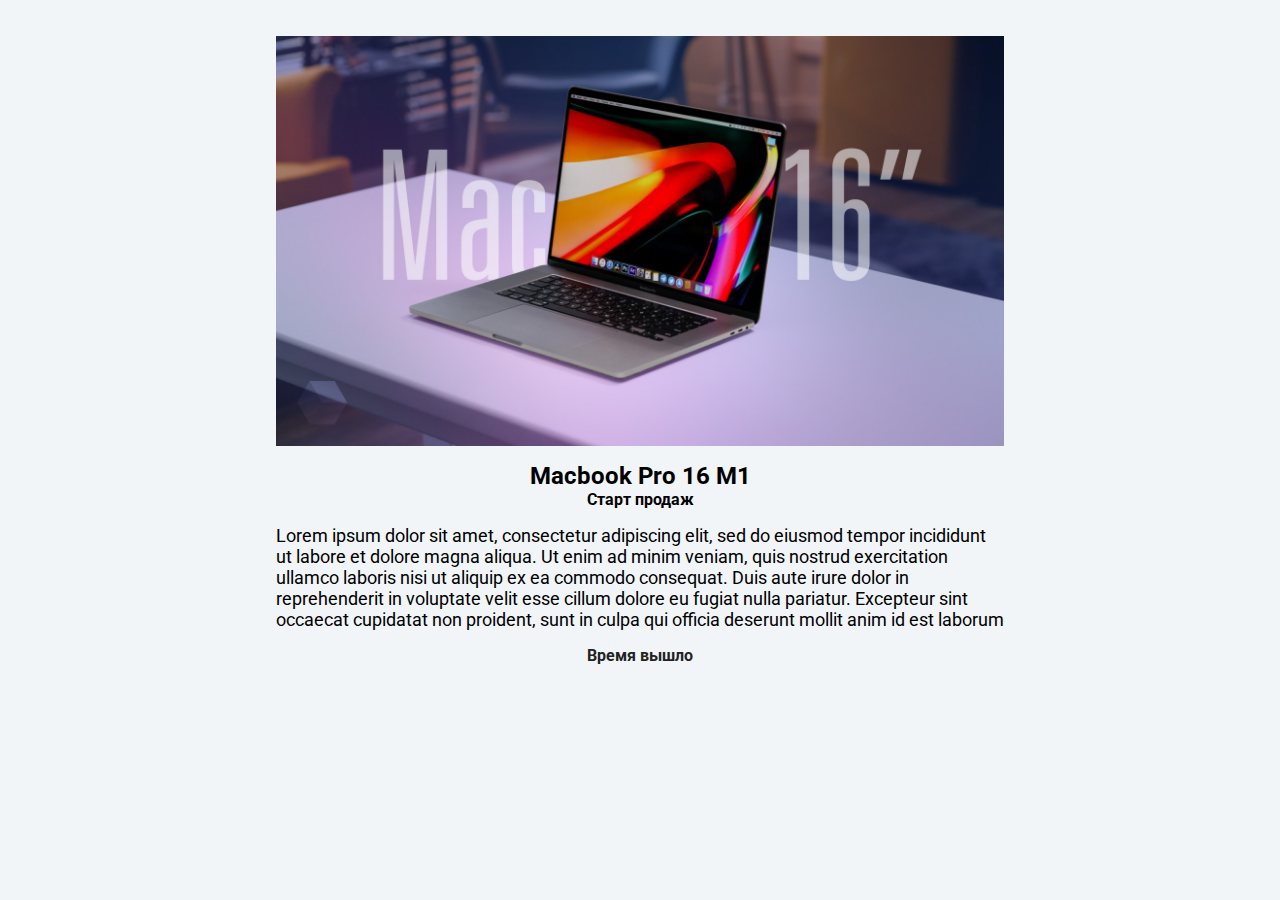
<file: COUNTDOWN/index.html>
<!DOCTYPE html>
<html lang="en">
<head>
    <meta charset="UTF-8">
    <meta name="viewport" content="width=device-width, initial-scale=1.0">
    <title>Document</title>
    <link rel="stylesheet" href="css/style.css">
    <link rel="preconnect" href="https://fonts.googleapis.com">
    <link rel="preconnect" href="https://fonts.gstatic.com" crossorigin>
    <link href="https://fonts.googleapis.com/css2?family=Roboto:ital,wght@0,300;1,300&display=swap" rel="stylesheet">
</head>
<body>
    <div class="container">
        <img class="image" src="img/macbook.jpg" alt="Macbook pro 16 m1" />
        <h2>Macbook Pro 16 M1</h2>
        <h4>Старт продаж</h4>
        <p>Lorem ipsum dolor sit amet, consectetur adipiscing elit, sed do eiusmod tempor incididunt ut labore et dolore magna aliqua. Ut enim ad minim veniam, quis nostrud exercitation ullamco laboris nisi ut aliquip ex ea commodo consequat. Duis aute irure dolor in reprehenderit in voluptate velit esse cillum dolore eu fugiat nulla pariatur. Excepteur sint occaecat cupidatat non proident, sunt in culpa qui officia deserunt mollit anim id est laborum</p>
        <div class="countdown">
            <div class="countdown-item">
                <h4 class="days">10</h4>
                <span>дни</span>
            </div>
            <div class="countdown-item">
                <h4 class="hours">18</h4>
                <span>часы</span>
            </div>
            <div class="countdown-item">
                <h4 class="minutes">20</h4>
                <span>минуты</span>
            </div>
            <div class="countdown-item">
                <h4 class="seconds">30</h4>
                <span>секунды</span>
            </div>
        </div>
    </div>
    <script src="js/app.js"></script>
</body>
</html>
</file>
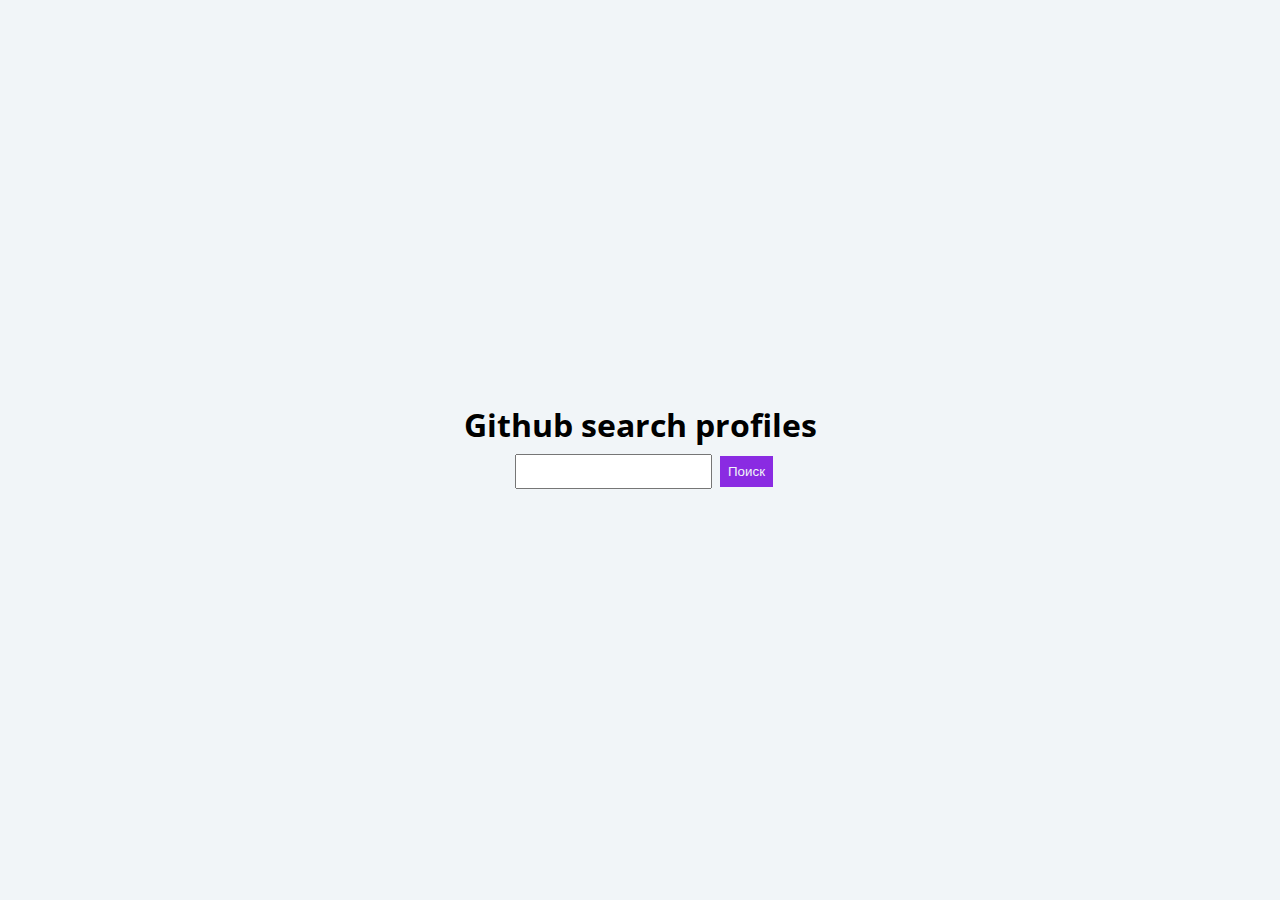
<file: GITHUBPROFILES/index.html>
<!DOCTYPE html>
<html lang="ru">
<head>
    <meta charset="UTF-8">
    <meta name="viewport" content="width=device-width, initial-scale=1.0">
    <link rel="stylesheet" href="css/style.css">
    <link rel="preconnect" href="https://fonts.googleapis.com">
    <link rel="preconnect" href="https://fonts.gstatic.com" crossorigin>
    <link href="https://fonts.googleapis.com/css2?family=Open+Sans:ital@0;1&display=swap" rel="stylesheet">
    <title>Github search profiles</title>
</head>
<body>
    <div class="container">
        <div class="main">
            <h1>Github search profiles</h1>
        </div>
    </div>
    <script src="js/app.js"></script>
</body>
</html>
</file>
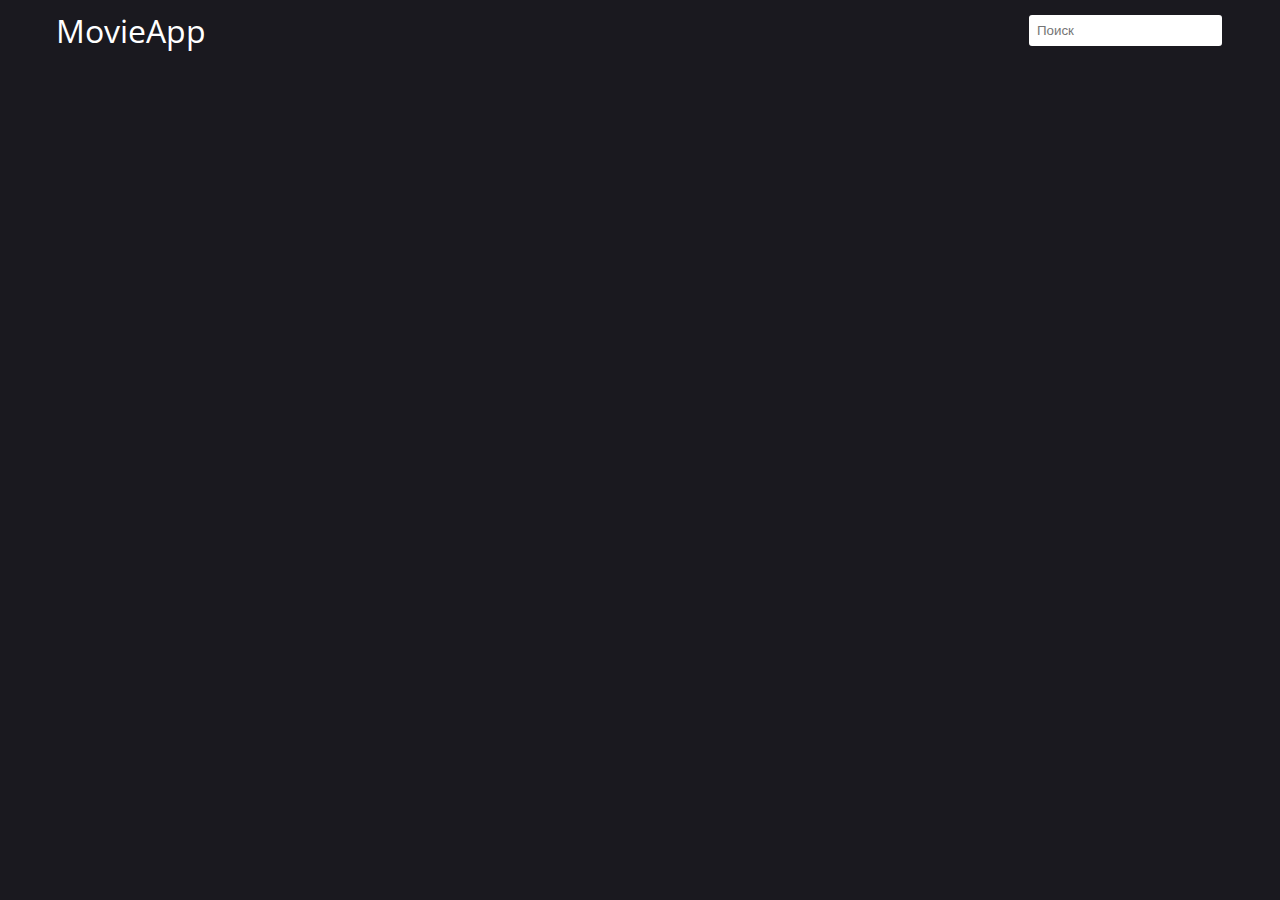
<file: MOVIEAPP/index.html>
<!DOCTYPE html>
<html lang="ru">
<head>
    <meta charset="UTF-8">
    <meta name="viewport" content="width=device-width, initial-scale=1.0">
    <link rel="stylesheet" href="css/style.css">
    <link rel="preconnect" href="https://fonts.googleapis.com">
    <link rel="preconnect" href="https://fonts.gstatic.com" crossorigin>
    <link href="https://fonts.googleapis.com/css2?family=Open+Sans:ital@0;1&display=swap" rel="stylesheet">
    <title>Movie App</title>
</head>
<body>
    <header class="container">
        <div class="header_content">
            <a href="index.html" class="header_logo">MovieApp</a>
            <form>
             <input type="text" class="header_search" placeholder="Поиск" />
            </form>
        </div>
    </header>
    <div class="container">
        <div class="movies"></div>
        <div class="modal"></div>
    </div>
    <script src="js/app.js"></script>
</body>
</html>
</file>
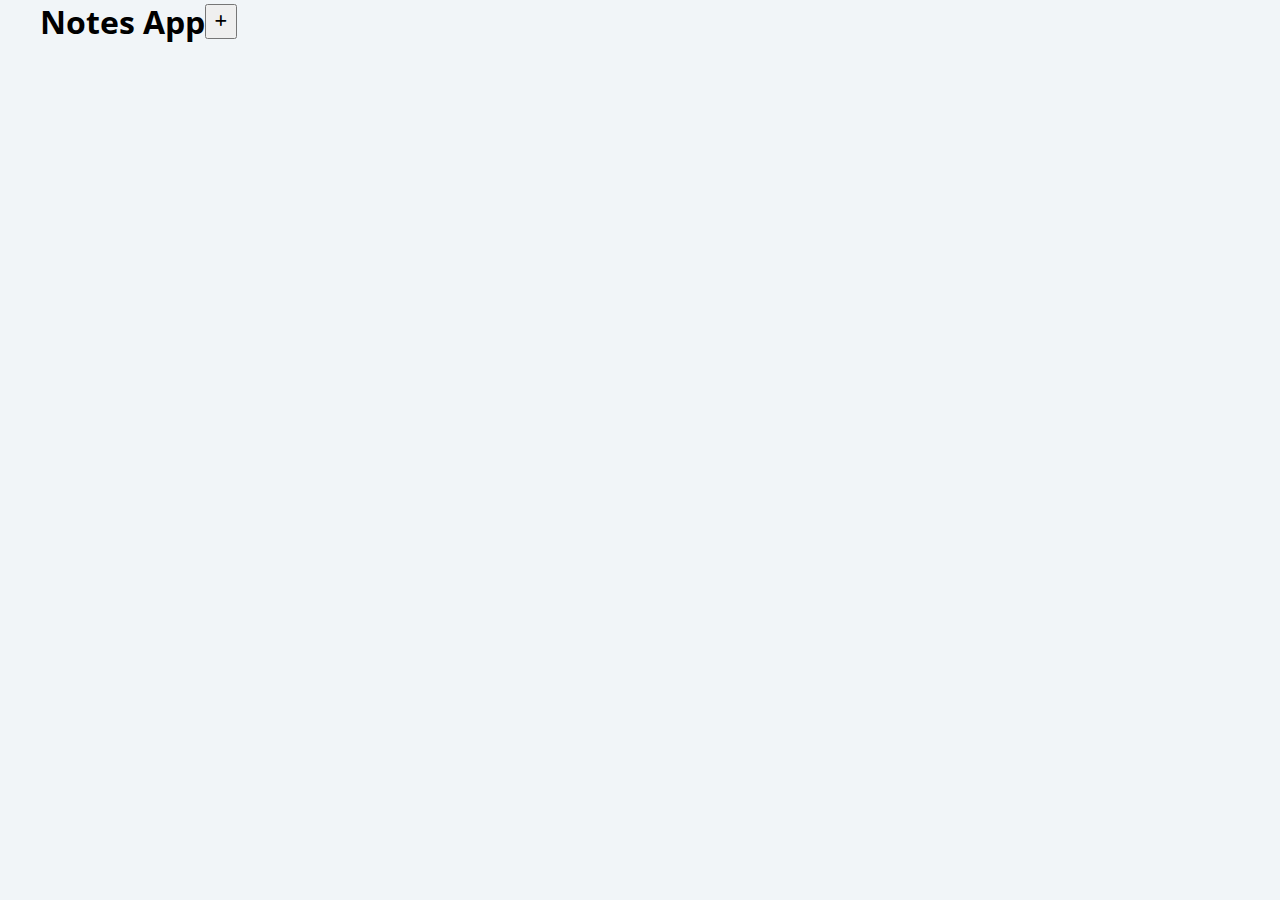
<file: NOTESAPP/index.html>
<!DOCTYPE html>
<html lang="ru">
<head>
    <meta charset="UTF-8">
    <meta name="viewport" content="width=device-width, initial-scale=1.0">
    <link rel="stylesheet" href="css/style.css">
    <link rel="preconnect" href="https://fonts.googleapis.com">
    <link rel="preconnect" href="https://fonts.gstatic.com" crossorigin>
    <link href="https://fonts.googleapis.com/css2?family=Open+Sans:ital@0;1&display=swap" rel="stylesheet">
    <link href="https://cdnjs.cloudflare.com/ajax/libs/font-awesome/6.1.2/css/all.min.css" rel="stylesheet">
    <title>Notes App</title>
</head>
<body>
    <div class="container">
        <div class="header">
            <h1>Notes App</h1>
            <button class="note-add" type="button"><i class="fa-solid fa-plus"></i></button>
        </div>
        <div class="notes"></div>
    </div>
    <script src="js/app.js"></script>
</body>
</html>
</file>
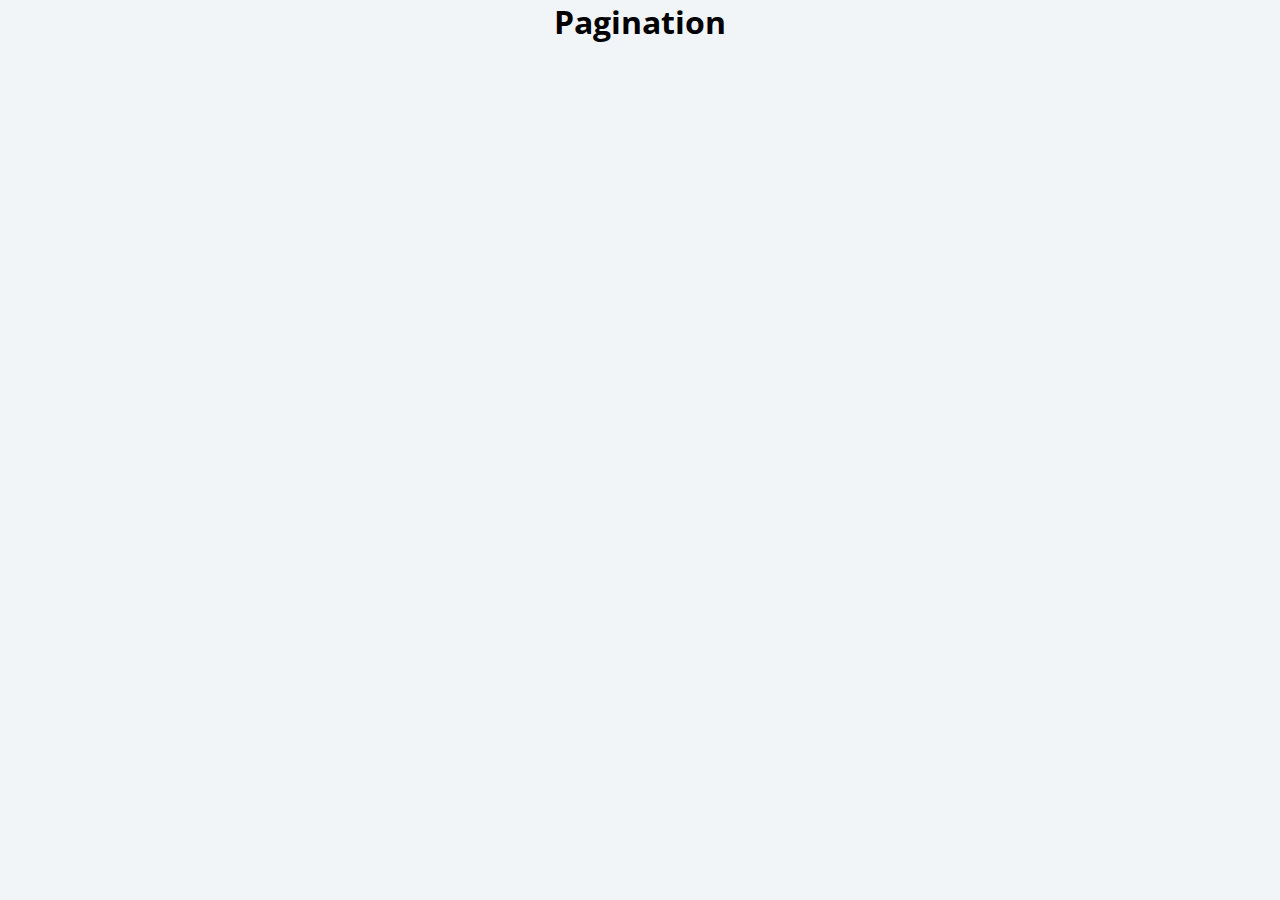
<file: PAGINATION/index.html>
<!DOCTYPE html>
<html lang="ru">
<head>
    <meta charset="UTF-8">
    <meta name="viewport" content="width=device-width, initial-scale=1.0">
    <link rel="stylesheet" href="css/style.css">
    <link rel="preconnect" href="https://fonts.googleapis.com">
    <link rel="preconnect" href="https://fonts.gstatic.com" crossorigin>
    <link href="https://fonts.googleapis.com/css2?family=Open+Sans:ital@0;1&display=swap" rel="stylesheet">
    <title>Pagination</title>
</head>
<body>
    <div class="container">
        <h1 class="title">Pagination</h1>
        <div class="posts"></div>
        <div class="pagination"></div>
    </div>
    <script src="js/app.js"></script>
</body>
</html>
</file>
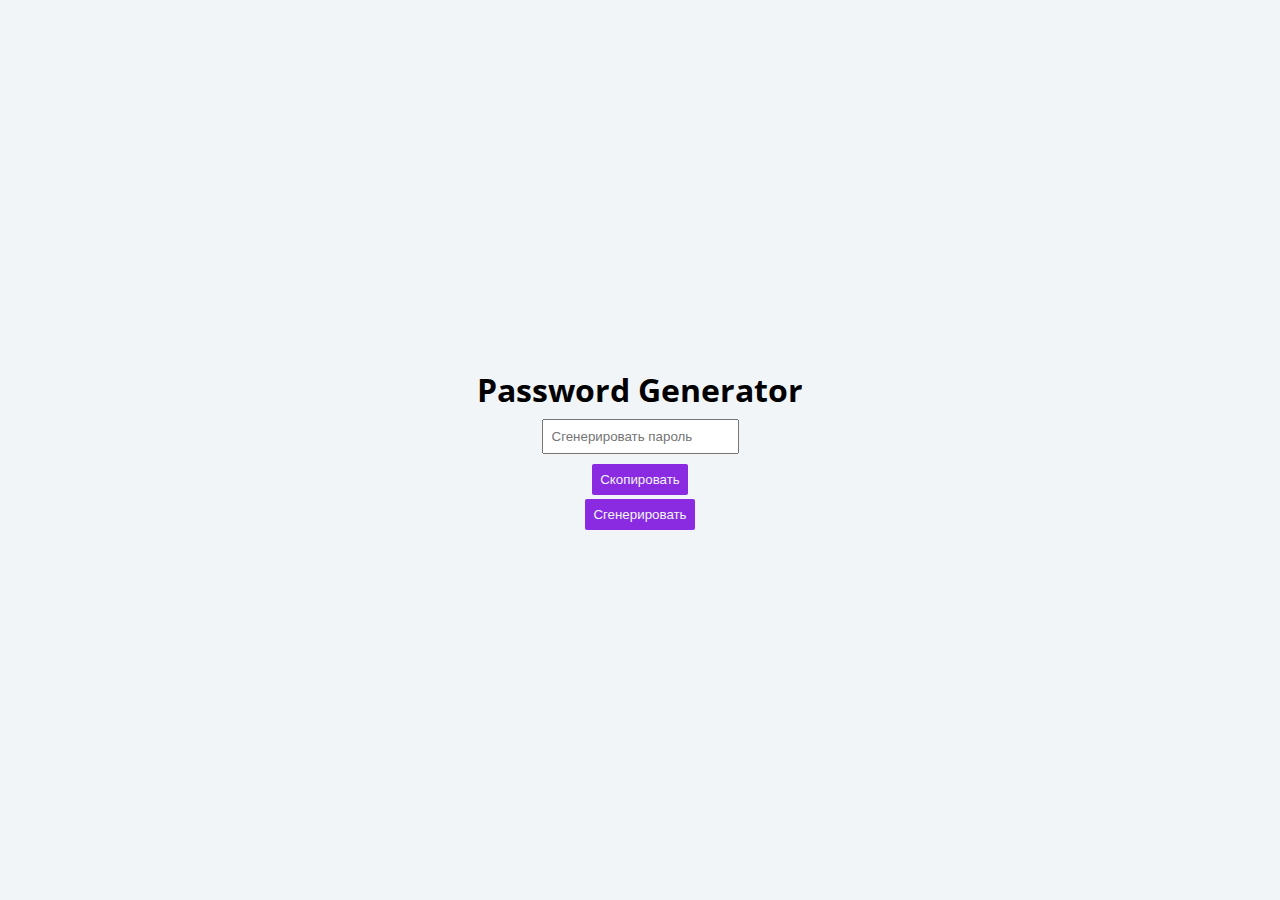
<file: PASSWORDGENERATOR/index.html>
<!DOCTYPE html>
<html lang="ru">
<head>
    <meta charset="UTF-8">
    <meta name="viewport" content="width=device-width, initial-scale=1.0">
    <link rel="stylesheet" href="css/style.css">
    <link rel="preconnect" href="https://fonts.googleapis.com">
    <link rel="preconnect" href="https://fonts.gstatic.com" crossorigin>
    <link href="https://fonts.googleapis.com/css2?family=Open+Sans:ital@0;1&display=swap" rel="stylesheet">
    <title>Password Generator</title>
</head>
<body>
    <div class="container">
        <div class="main">
            <h1>Password Generator</h1>
        </div>
    </div>
    <script src="js/app.js"></script>
</body>
</html>
</file>
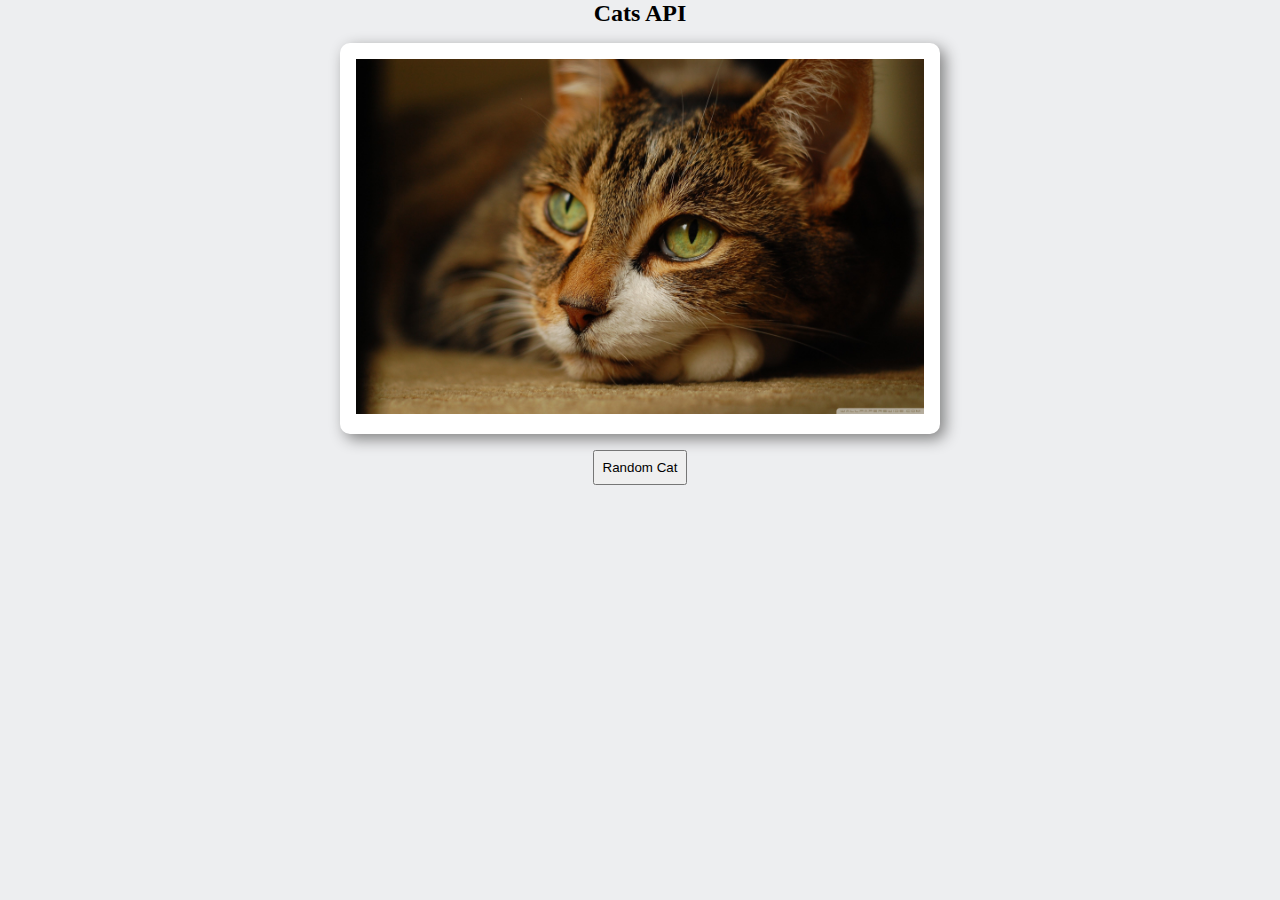
<file: RANDOMCAT/index.html>
<!DOCTYPE html>
<html lang="ru">
<head>
    <meta charset="UTF-8">
    <meta name="viewport" content="width=device-width, initial-scale=1.0">
    <link rel="stylesheet" href="css/style.css">
    <title>RandomCat</title>
</head>
<body>
    <div class="container">
        <h2>Cats API</h2>
        <div class="card">
            <img src="img/cat-defaulf.jpg" alt="Cat" class="img">
        </div>
        <button class="btn" type="button">Random Cat</button>
    </div>
    <script src="js/app.js"></script>
</body>
</html>
</file>
<file: COUNTDOWN/css/style.css>
* {
    margin: 0;
    padding: 0;
    box-sizing: border-box;
}

body {
    background-color: #f1f5f8;
    font-family: "Roboto", serif;
}

.container {
    display: flex;
    flex-direction: column;
    max-width: 800px;
    align-items: center;
    margin: 0 auto;
    padding: 36px;
}

.container p {
    font-size: 18px;
    margin: 16px 0;
}

.image {
    height: 100%;
    width: 100%;
    margin-bottom: 16px;
}

.countdown {
    display: flex;
    flex-wrap: wrap;
    justify-content: space-between;
    text-align: center;
    font-size: 16px;
    color: #ffffff;
    min-width: 320px;
}

.countdown-item {
    background-color: #49a6e9;
    padding: 6px;
    min-width: 65px;
}

.expired {
    color: #222;
    margin: 0 auto;
}
</file>
<file: GITHUBPROFILES/css/style.css>
* {
    margin: 0px;
    padding: 0px;
    box-sizing: border-box;
}

body {
    background-color: #f1f5f8;
    font-family: "Open Sans", serif;
}

.container {
    max-width: 1200px;
    margin: 0 auto;
}

.main {
    display: flex;
    flex-direction: column;
    justify-content: center;
    align-items: center;
    height: 100vh;
}

.search-image
{
    width: 200px;
    height: 200ps;
    display: block;
    margin: 0 auto;
}

.search-text {
    padding: 4px;
}

.search-input {
    padding: 8px;
    margin: 8px;
}

.search-button {
    padding: 8px;
    background-color: blueviolet;
    color: #f1f5f8;
    cursor: pointer;
    border: none;
}

.profile {
    border: 1px solid white;
    border-radius: 20px;
    padding: 20px;
    background-color: white;
    width: 300px;
    box-shadow: 8px 8px 2px 1px rgb(0, 0, 255, .2);
}

.delete-button {
    padding: 8px;
    background-color: rgb(237, 68, 68);
    border: none;
    color: #f1f5f8;
    border-radius: 2px;
}
</file>
<file: MOVIEAPP/css/style.css>
* {
    padding: 0px;
    margin: 0px;
    box-sizing: border-box;
}

body {
    background-color: #1a191f;
    font-family: "Open Sans", serif;
}
 
.container {
    max-width: 1200px;
    margin: 0 auto;
}

.header_content {
    display: flex;
    align-items: center;
    justify-content: space-between;
    padding: 16px;
    height: 60px;
}

.header_logo {
    font-size: 32px;
    text-decoration: none;
    color: #ffffff;
}

.header_search {
    padding: 8px;
    border: 2px solid #1a191f;
    border-radius: 5px;
    outline: none;
}

.movies {
    display: flex;
    flex-wrap: wrap;
    justify-content: space-around;
}

.movie {
    width: 240px;
    margin: 10px;
    position: relative;
}

.movie_cover-inner {
    position: relative;
    height: 360px;
}

.movie_cover {
    max-width: 100%;
    height: 100%;
}

.movie_cover--darkend {
    background-color: #000000;
    opacity: 0.1;
    position: absolute;
    top: 0;
    left: 0;
    right: 0;
    max-width: 100%;
    height: 100%;
    z-index: 1;
}
 
.movie_cover--darkend:hover {
    background-color: gray;
    cursor: pointer;
}

.movie_info {
    padding: 10px 0px;
}

.movie_title {
    font-size: 16px;
    color: #ffffff;
}

.movie_category {
    font-size: 14px;
    color: #ffd80e;
}

.movie_average {
    position: absolute;
    top: 10px;
    left: 10px;
    right: 0;
    border-radius: 50%;
    width: 36px;
    height: 36px;
    display: flex;
    justify-content: center;
    align-items: center;
    background-color: #1a191f;
    color: #ffffff;
    font-size: 14px;
}

.movie_average--green {
    border: 1px solid green;
}

.movie_average--orange {
    border: 1px solid orange;
}

.movie_average--red {
    border: 1px solid red;
}

/* Modal */

.modal {
    display: none;
    position: fixed;
    z-index: 100;
    left: 0;
    top: 0;
    width: 100%;
    height: 100%;
    overflow: auto;
    background-color: rgba(0, 0, 0, 0.5);
    transition: width 2s;
}

.modal--show {
    display: flex;
    justify-content: center;
    align-items: center;
}

.modal_card {
    background-color: #ffffff;
    max-width: 600px;
    padding: 16px;
    box-shadow: 0 0 20px 0 rgba(0, 0, 0, 0.5);
    background-color: #1a191f;
    color: #ffffff;
    display: flex;
    flex-direction: column;
}

.modal_movie-backdrop {
    width: 200px;
    margin: 0 auto;
}

.modal_movie-info {
    margin-left: 20px;
}

.modal_button-close {
    padding: 5px;
    margin: 10px;
    align-self: center;
}

.modal_movie-site {
    color: #ffd80e;
}

ul li {
    padding: 5px;
}

.stop-scrolling {
    height: 100%;
    overflow: hidden;
}
</file>
<file: NOTESAPP/css/style.css>
* {
    margin: 0px;
    padding: 0px;
    box-sizing: border-box;
}

body {
    background-color: #f1f5f8;
    font-family: "Open Sans", serif;
}

.container {
    max-width: 1200px;
    margin: 0 auto;
}

.header {
    display: flex;
    align-items: center;
}

.note-header{
    display: flex;
    justify-content: space-between;
    margin-bottom: 8px;
}

.notes {
    display: flex;
    flex-direction: row;
    flex-wrap: wrap;
}

.note {
    background-color: lightyellow;
    padding: 16px;
    margin: 8px;
    border-radius: 10px;
    width: 240px;
    height: 300px;
    box-shadow: 2px 2px 5px 2px #cacaca;
}


.note-add {
    padding: 8px;
    margin: 8pxs;
    cursor: pointer;
}

.note-edit {
    padding: 4px;
    cursor: pointer;
}

.note-delete {
    padding: 4px;
    cursor: pointer;
}

.hidden {
    display: none;
}
</file>
<file: PAGINATION/css/style.css>
* {
    margin: 0px;
    padding: 0px;
    box-sizing: border-box;
}

body {
    background-color: #f1f5f8;
    font-family: "Open Sans", serif;
}

.container {
    max-width: 1200px;
    margin: 0 auto;
}

.title {
    display: flex;
    justify-content: center;
}

.posts {
    display: flex;
    flex-direction: column;
    align-items: center;
}

.post {
    padding: 8px;
    background-color: bisque;
    border: 1px;
}

.pagination {
    display: flex;
    justify-content: center;
}

.pagination_list {
    display: flex;
    list-style-type: none;
}

.pagination_item {
    padding: 8px;
    margin: 8px;
    cursor: pointer;
}

.pagination_item--active {
    font-weight: 800;
    color: gold;
}
</file>
<file: PASSWORDGENERATOR/css/style.css>
* {
    margin: 0px;
    padding: 0px;
    box-sizing: border-box;
}

body {
    background-color: #f1f5f8;
    font-family: "Open Sans", serif;
}

.container {
    max-width: 1200px;
    margin: 0 auto;
}

.main {
    display: flex;
    flex-direction: column;
    justify-content: center;
    align-items: center;
    height: 100vh;
}

.password{
    padding: 8px;
    margin: 8px;
    caret-color: transparent;
    cursor: pointer;
}

.password-button{
    padding: 8px;
    background-color: blueviolet;
    color: #f1f5f8;
    cursor: pointer;
    border: none;
    border-radius: 2px;
    margin: 2px;
}
</file>
<file: RANDOMCAT/css/style.css>
* {
    margin: 0;
    padding: 0;
    box-sizing: border-box;
}

body {
    background-color: #EDEEF0;
}

.container {
    display: flex;
    justify-content: center;
    flex-direction: column;
    align-items: center;
}

.img {
    height: 100%;
    width: 100%;
}

.card {
    max-width: 600px;
    padding: 16px;
    background-color: #ffffff;
    margin: 16px;
    border-radius: 10px;
    box-shadow: 5px 5px 15px gray;
}

.btn {
    padding: 8px;
}
</file>
